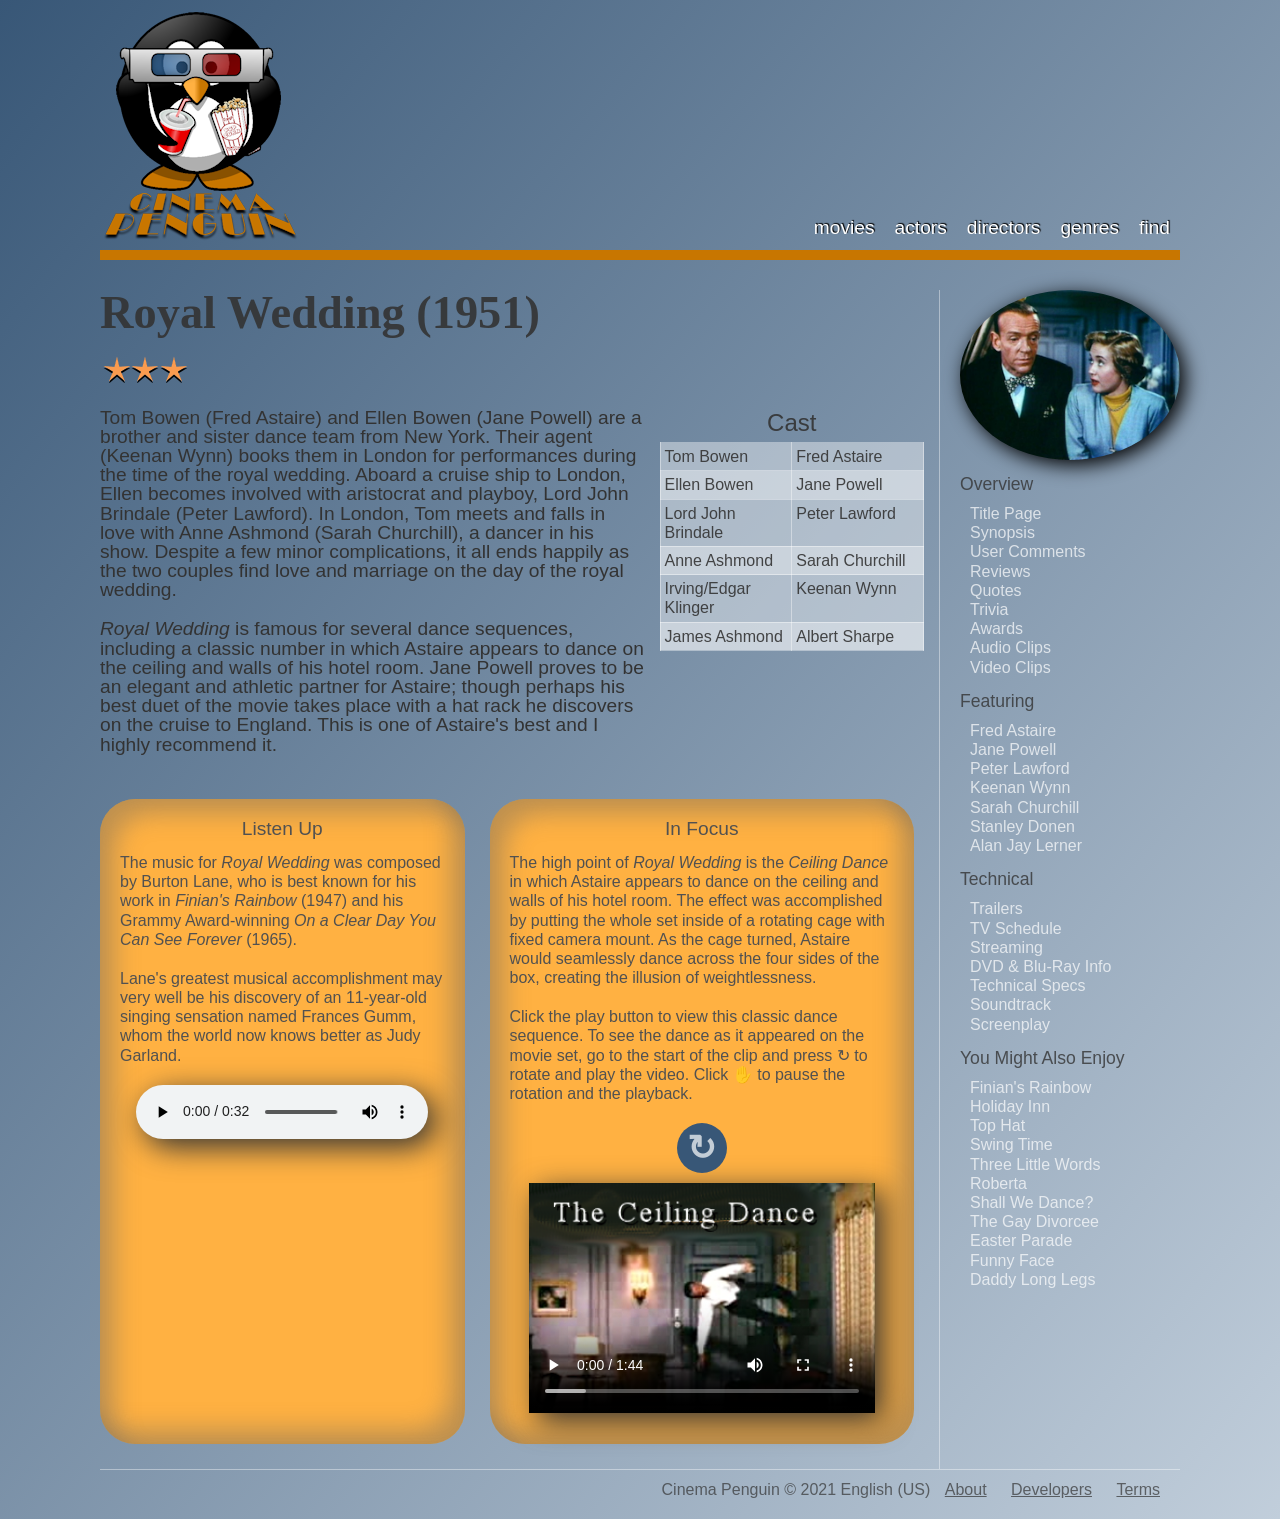
<file: index.html>
<!DOCTYPE html>
<html lang="en">
<head>
   <!--
      New Perspectives on HTML5 and CSS3, 8th Edition
      Tutorial 8
      Tutorial Case

      Cinema Penguin Royal Wedding Page
      Author: Anne Bockle
      Date: 11/03

      Filename:   cp_royal.html

   -->
   
   <meta charset="utf-8" />
   <meta name="viewport" content="width=device-width, initial-scale=1" />
   <title>Cinema Penguin: Royal Wedding (1951)</title>
   <link href="cp_base.css" rel="stylesheet" />
   <link href="cp_styles.css" rel="stylesheet" />
   <link href="cp_media.css" rel="stylesheet" />
   <link href="cp_animate.css" rel="stylesheet" />

  <script src="cp_spin.js"></script>
</head>

<body>
   <header>
      <img src="cp_logo.png" alt="Cinema Penguin" id="logoimg" />
      <nav class="horizontal" id="topLinks">
         <ul>
            <li><a href="#">movies</a></li>
            <li><a href="#">actors</a></li>
            <li><a href="#">directors</a></li>
            <li><a href="#">genres</a></li>
            <li><a href="#">find</a></li>
         </ul>
      </nav>
   </header>
   
   <section>
      <article> 
         <div id="synopsis">            
            <h1>Royal Wedding (1951)</h1>
            <p><img src="cp_stars3.png" alt="3 stars" /></p>            
            <p>Tom Bowen (Fred Astaire) and Ellen Bowen (Jane Powell) are a 
               brother and sister dance team from New York. Their agent (Keenan
               Wynn) books them in London for performances during the time of 
               the royal wedding. Aboard a cruise ship to London, Ellen becomes 
               involved with aristocrat and playboy, Lord John Brindale (Peter 
               Lawford). In London, Tom meets and falls in love with Anne Ashmond 
               (Sarah Churchill), a dancer in his show. Despite a few minor 
               complications, it all ends happily as the two couples find love                  
               and marriage on the day of the royal wedding.</p>
               
               <p><cite>Royal Wedding</cite> is famous for several dance sequences, 
               including a classic number in which Astaire appears to dance on 
               the ceiling and walls of his hotel room. Jane Powell proves to be 
               an elegant and athletic partner for Astaire; though perhaps his best 
               duet of the movie takes place with a hat rack he discovers on the 
               cruise to England. This is one of Astaire's best and I highly 
               recommend it.</p>
         </div>
         <div id="cast">
             <table>
               <caption>Cast</caption>
               <tbody>
                  <tr>
                     <td>Tom Bowen</td><td><a href="#">Fred Astaire</a></td>
                  </tr>
                  <tr>
                     <td>Ellen Bowen</td><td><a href="#">Jane Powell</a></td>
                  </tr> 
                  <tr>
                     <td>Lord John Brindale</td><td><a href="#">Peter Lawford</a></td>
                  </tr> 
                  <tr>
                     <td>Anne Ashmond</td><td><a href="#">Sarah Churchill</a></td>
                  </tr>  
                  <tr>
                     <td>Irving/Edgar Klinger</td><td><a href="#">Keenan Wynn</a></td>
                  </tr> 
                  <tr>
                     <td>James Ashmond</td><td><a href="#">Albert Sharpe</a></td>
                  </tr>
               </tbody>
            </table>                
         </div>         
      </article>         
 
      <aside>
         <h1>Listen Up</h1>
         <p>The music for <cite>Royal Wedding</cite> was composed by Burton Lane,
            who is best known for his work in <cite>Finian's Rainbow </cite> (1947)
            and his Grammy Award-winning <cite>On a Clear Day You Can See 
            Forever</cite> (1965).</p>
         <p>Lane's greatest musical accomplishment may 
            very well be his discovery of an 11-year-old singing sensation named 
            Frances Gumm, whom the world now knows better as Judy Garland.
         </p>
         <audio controls>
            <source src="cp_overture.mp3" type="audio/mp3" />
            <source src="cp_oversure.ogg" type="audio/ogg" /> 
            <p><em>To play this audio clip, your browser needs to support HTML5.</em></p>        
         </audio>     
      </aside>
            
      <aside>
         <h1>In Focus</h1>
         <p>The high point of <cite>Royal Wedding</cite> is the <cite>Ceiling Dance</cite>
            in which Astaire appears to  dance on the ceiling and walls 
            of his hotel room. The effect was accomplished by putting the whole set 
            inside of a rotating cage with fixed camera mount. 
            As the cage turned, Astaire 
            would seamlessly dance across the four sides of the box, creating the 
            illusion of weightlessness.
         </p>
         <p>Click the play button to view this classic dance sequence. To see the dance as it appeared on the movie set, go to the start of the clip and press &#8635; to rotate and play the video. Click &#9995; to pause the rotation and the playback.</p>    
         <input type="checkbox" id="rotateVideo" />
         <label for="rotateVideo"></label>
         <video controls poster="cp_photo2.png">
            <source src="cp_dance.mp4" type="video/mp4" />
            <source src="cp_dance.webm" type="video/webm" />
            <track kind="captions" label="Dance Captions" src="cp_captions.vtt" default />
            <p><em>To play this video clip, your browser needs to support HTML5.</em></p>
         </video>
     
      </aside> 
   </section>  
   
   <nav class="vertical">
      <img src="cp_photo1.png" alt="" />
      <ul>
         <li class="lTitle">Overview</li>
         <li><a href="#">Title Page</a></li>
         <li><a href="#">Synopsis</a></li>
         <li><a href="#">User Comments</a></li>
         <li><a href="#">Reviews</a></li>
         <li><a href="#">Quotes</a></li>
         <li><a href="#">Trivia</a></li>
         <li><a href="#">Awards</a></li>
         <li><a href="#">Audio Clips</a></li>
         <li><a href="#">Video Clips</a></li>

         <li class="lTitle">Featuring</li>
         <li><a href="#">Fred Astaire</a></li>
         <li><a href="#">Jane Powell</a></li>
         <li><a href="#">Peter Lawford</a></li>
         <li><a href="#">Keenan Wynn</a></li>
         <li><a href="#">Sarah Churchill</a></li>
         <li><a href="#">Stanley Donen</a></li>
         <li><a href="#">Alan Jay Lerner</a></li>

         <li class="lTitle">Technical</li>
         <li><a href="#">Trailers</a></li>
         <li><a href="#">TV Schedule</a></li>
         <li><a href="#">Streaming</a></li>         
         <li><a href="#">DVD &amp; Blu-Ray Info</a></li>
         <li><a href="#">Technical Specs</a></li>
         <li><a href="#">Soundtrack</a></li>
         <li><a href="#">Screenplay</a></li>         

         <li class="lTitle">You Might Also Enjoy</li>
         <li><a href="#">Finian's Rainbow</a></li>
         <li><a href="#">Holiday Inn</a></li>
         <li><a href="#">Top Hat</a></li>
         <li><a href="#">Swing Time</a></li>
         <li><a href="#">Three Little Words</a></li>
         <li><a href="#">Roberta</a></li>
         <li><a href="#">Shall We Dance?</a></li>
         <li><a href="#">The Gay Divorcee</a></li>
         <li><a href="#">Easter Parade</a></li>
         <li><a href="#">Funny Face</a></li>
         <li><a href="#">Daddy Long Legs</a></li>
      </ul>      
   </nav>

   <footer>
      Cinema Penguin &copy; 2021 English (US) <span> <a href="#">About</a> <a href="#">Developers</a> <a href="#">Terms</a> </span>
   </footer>
</body>
</html>
</file>
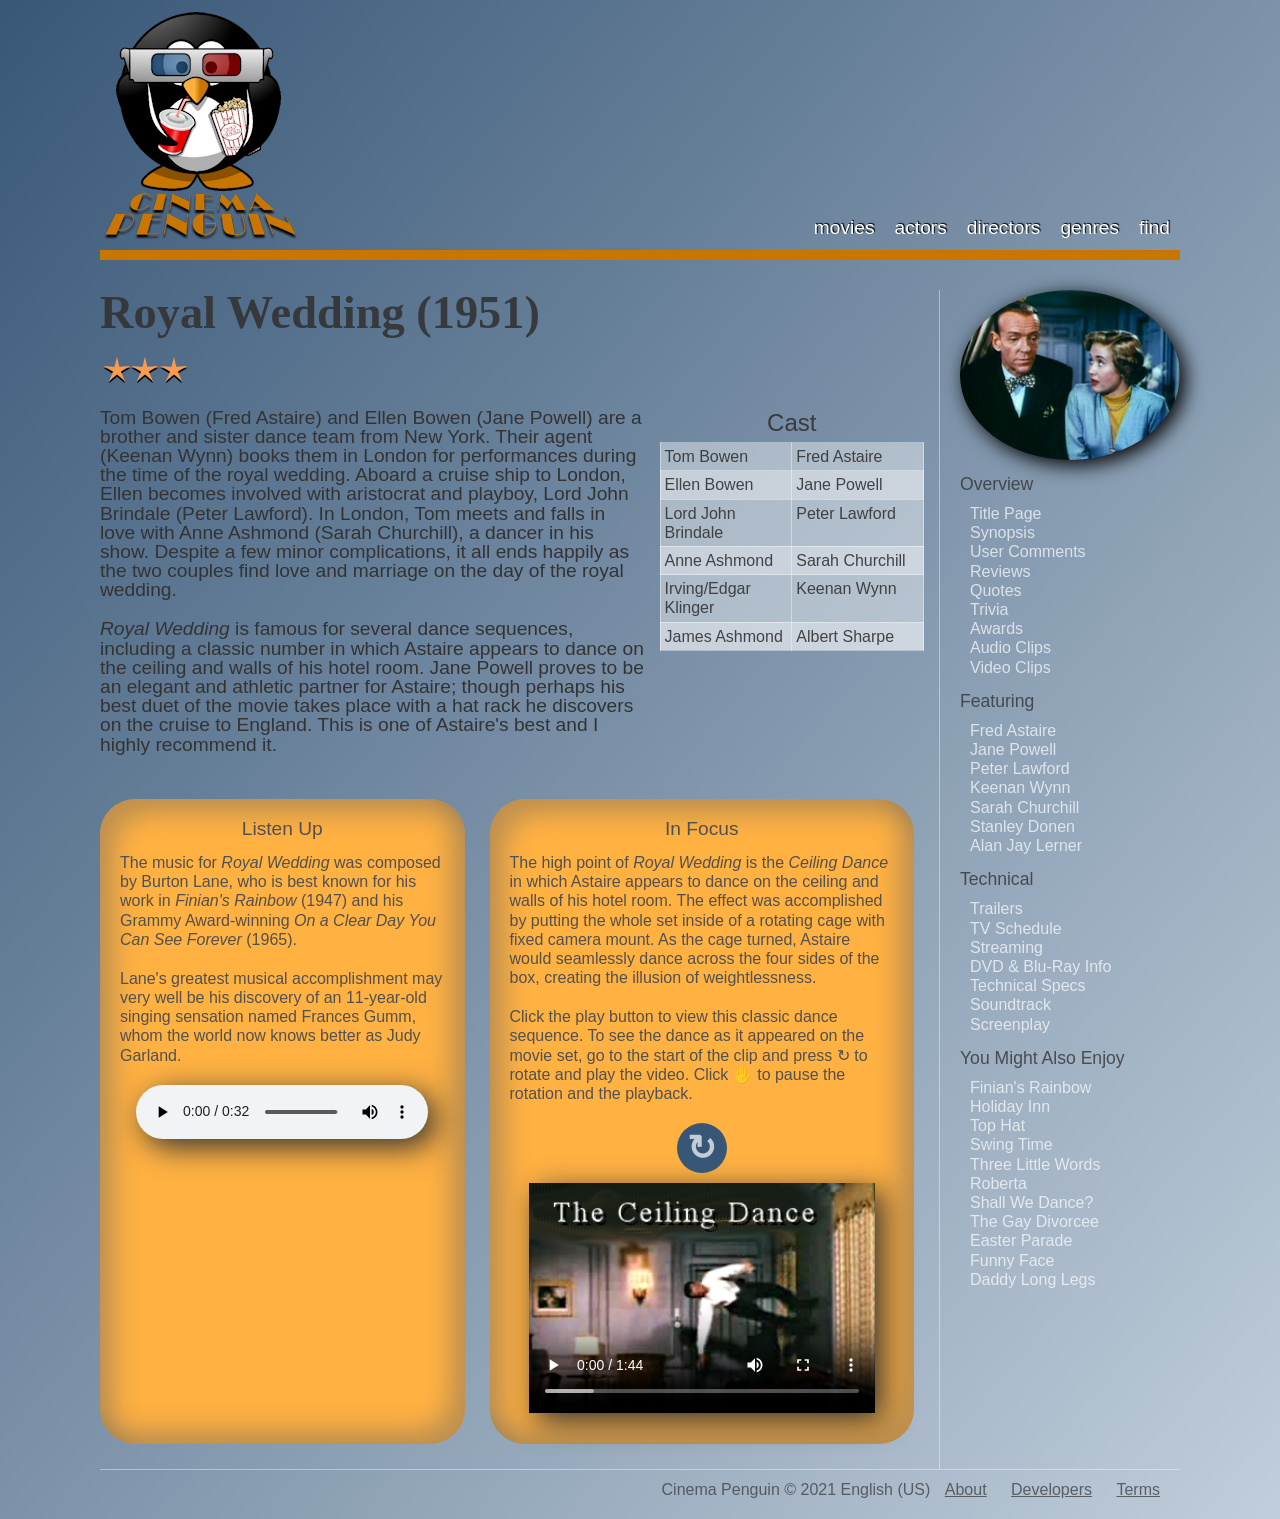
<file: cp_royal.html>
<!DOCTYPE html>
<html lang="en">
<head>
   <!--
      New Perspectives on HTML5 and CSS3, 8th Edition
      Tutorial 8
      Tutorial Case

      Cinema Penguin Royal Wedding Page
      Author: Anne Bockle
      Date: 11/03

      Filename:   cp_royal.html

   -->
   
   <meta charset="utf-8" />
   <meta name="viewport" content="width=device-width, initial-scale=1" />
   <title>Cinema Penguin: Royal Wedding (1951)</title>
   <link href="cp_base.css" rel="stylesheet" />
   <link href="cp_styles.css" rel="stylesheet" />
   <link href="cp_media.css" rel="stylesheet" />
   <link href="cp_animate.css" rel="stylesheet" />

  <script src="cp_spin.js"></script>
</head>

<body>
   <header>
      <img src="cp_logo.png" alt="Cinema Penguin" id="logoimg" />
      <nav class="horizontal" id="topLinks">
         <ul>
            <li><a href="#">movies</a></li>
            <li><a href="#">actors</a></li>
            <li><a href="#">directors</a></li>
            <li><a href="#">genres</a></li>
            <li><a href="#">find</a></li>
         </ul>
      </nav>
   </header>
   
   <section>
      <article> 
         <div id="synopsis">            
            <h1>Royal Wedding (1951)</h1>
            <p><img src="cp_stars3.png" alt="3 stars" /></p>            
            <p>Tom Bowen (Fred Astaire) and Ellen Bowen (Jane Powell) are a 
               brother and sister dance team from New York. Their agent (Keenan
               Wynn) books them in London for performances during the time of 
               the royal wedding. Aboard a cruise ship to London, Ellen becomes 
               involved with aristocrat and playboy, Lord John Brindale (Peter 
               Lawford). In London, Tom meets and falls in love with Anne Ashmond 
               (Sarah Churchill), a dancer in his show. Despite a few minor 
               complications, it all ends happily as the two couples find love                  
               and marriage on the day of the royal wedding.</p>
               
               <p><cite>Royal Wedding</cite> is famous for several dance sequences, 
               including a classic number in which Astaire appears to dance on 
               the ceiling and walls of his hotel room. Jane Powell proves to be 
               an elegant and athletic partner for Astaire; though perhaps his best 
               duet of the movie takes place with a hat rack he discovers on the 
               cruise to England. This is one of Astaire's best and I highly 
               recommend it.</p>
         </div>
         <div id="cast">
             <table>
               <caption>Cast</caption>
               <tbody>
                  <tr>
                     <td>Tom Bowen</td><td><a href="#">Fred Astaire</a></td>
                  </tr>
                  <tr>
                     <td>Ellen Bowen</td><td><a href="#">Jane Powell</a></td>
                  </tr> 
                  <tr>
                     <td>Lord John Brindale</td><td><a href="#">Peter Lawford</a></td>
                  </tr> 
                  <tr>
                     <td>Anne Ashmond</td><td><a href="#">Sarah Churchill</a></td>
                  </tr>  
                  <tr>
                     <td>Irving/Edgar Klinger</td><td><a href="#">Keenan Wynn</a></td>
                  </tr> 
                  <tr>
                     <td>James Ashmond</td><td><a href="#">Albert Sharpe</a></td>
                  </tr>
               </tbody>
            </table>                
         </div>         
      </article>         
 
      <aside>
         <h1>Listen Up</h1>
         <p>The music for <cite>Royal Wedding</cite> was composed by Burton Lane,
            who is best known for his work in <cite>Finian's Rainbow </cite> (1947)
            and his Grammy Award-winning <cite>On a Clear Day You Can See 
            Forever</cite> (1965).</p>
         <p>Lane's greatest musical accomplishment may 
            very well be his discovery of an 11-year-old singing sensation named 
            Frances Gumm, whom the world now knows better as Judy Garland.
         </p>
         <audio controls>
            <source src="cp_overture.mp3" type="audio/mp3" />
            <source src="cp_oversure.ogg" type="audio/ogg" /> 
            <p><em>To play this audio clip, your browser needs to support HTML5.</em></p>        
         </audio>     
      </aside>
            
      <aside>
         <h1>In Focus</h1>
         <p>The high point of <cite>Royal Wedding</cite> is the <cite>Ceiling Dance</cite>
            in which Astaire appears to  dance on the ceiling and walls 
            of his hotel room. The effect was accomplished by putting the whole set 
            inside of a rotating cage with fixed camera mount. 
            As the cage turned, Astaire 
            would seamlessly dance across the four sides of the box, creating the 
            illusion of weightlessness.
         </p>
         <p>Click the play button to view this classic dance sequence. To see the dance as it appeared on the movie set, go to the start of the clip and press &#8635; to rotate and play the video. Click &#9995; to pause the rotation and the playback.</p>    
         <input type="checkbox" id="rotateVideo" />
         <label for="rotateVideo"></label>
         <video controls poster="cp_photo2.png">
            <source src="cp_dance.mp4" type="video/mp4" />
            <source src="cp_dance.webm" type="video/webm" />
            <track kind="captions" label="Dance Captions" src="cp_captions.vtt" default />
            <p><em>To play this video clip, your browser needs to support HTML5.</em></p>
         </video>
     
      </aside> 
   </section>  
   
   <nav class="vertical">
      <img src="cp_photo1.png" alt="" />
      <ul>
         <li class="lTitle">Overview</li>
         <li><a href="#">Title Page</a></li>
         <li><a href="#">Synopsis</a></li>
         <li><a href="#">User Comments</a></li>
         <li><a href="#">Reviews</a></li>
         <li><a href="#">Quotes</a></li>
         <li><a href="#">Trivia</a></li>
         <li><a href="#">Awards</a></li>
         <li><a href="#">Audio Clips</a></li>
         <li><a href="#">Video Clips</a></li>

         <li class="lTitle">Featuring</li>
         <li><a href="#">Fred Astaire</a></li>
         <li><a href="#">Jane Powell</a></li>
         <li><a href="#">Peter Lawford</a></li>
         <li><a href="#">Keenan Wynn</a></li>
         <li><a href="#">Sarah Churchill</a></li>
         <li><a href="#">Stanley Donen</a></li>
         <li><a href="#">Alan Jay Lerner</a></li>

         <li class="lTitle">Technical</li>
         <li><a href="#">Trailers</a></li>
         <li><a href="#">TV Schedule</a></li>
         <li><a href="#">Streaming</a></li>         
         <li><a href="#">DVD &amp; Blu-Ray Info</a></li>
         <li><a href="#">Technical Specs</a></li>
         <li><a href="#">Soundtrack</a></li>
         <li><a href="#">Screenplay</a></li>         

         <li class="lTitle">You Might Also Enjoy</li>
         <li><a href="#">Finian's Rainbow</a></li>
         <li><a href="#">Holiday Inn</a></li>
         <li><a href="#">Top Hat</a></li>
         <li><a href="#">Swing Time</a></li>
         <li><a href="#">Three Little Words</a></li>
         <li><a href="#">Roberta</a></li>
         <li><a href="#">Shall We Dance?</a></li>
         <li><a href="#">The Gay Divorcee</a></li>
         <li><a href="#">Easter Parade</a></li>
         <li><a href="#">Funny Face</a></li>
         <li><a href="#">Daddy Long Legs</a></li>
      </ul>      
   </nav>

   <footer>
      Cinema Penguin &copy; 2021 English (US) <span> <a href="#">About</a> <a href="#">Developers</a> <a href="#">Terms</a> </span>
   </footer>
</body>
</html>
</file>
<file: cp_base.css>
@charset "utf-8";

/*
   New Perspectives on HTML5 and CSS3, 8th Edition
   Tutorial 8
   Tutorial Case
   
   Cinema Penguin Base Style Sheet
   
   Filename: cp_base.css

*/


/* Basic styles to be used with all devices and under all conditions */

article, aside, figcaption, figure,
footer, header, main, nav, section { 
   display: block;
}

address, article, aside, blockquote, body, cite, 
div, dl, dt, dd, em, figcaption, figure, footer, 
h1, h2, h3, h4, h5, h6, header, html, img, 
li, main, nav, nav a, ol, p, section, span, ul,
table, tr, td, th, col, colgroup {
   margin: 0;
   padding: 0;
   border: 0;
   font-size: 100%;
   background: transparent;
   -webkit-box-sizing: border-box;
   -moz-box-sizing: border-box;
   box-sizing: border-box;  
}


/* Set the default page element styles */

body {
   line-height: 1.2em;
}

ul, ol {
   list-style: none;
}

nav ul {
   list-style: none;
   list-style-image: none;
}

nav a {
   text-decoration: none;
}
</file>
<file: cp_styles.css>
@charset "utf-8";

/*
   New Perspectives on HTML and CSS, 8th Edition
   Tutorial 8
   Tutorial Case

   Cinema Penguin General Style Sheet
  
   Filename: cp_styles.css

*/


/* HTML and Body styles */

html {
   background: linear-gradient(to top left, rgb(193, 206, 219), rgb(56, 87, 119));
   font-family: Verdana, Geneva, sans-serif;
}

body {
   display: -webkit-flex;
   display: flex;
   -webkit-flex-flow: row wrap;
   flex-flow: row wrap;    
   margin: 0px auto;
   min-width: 320px;
   max-width: 1100px;  
   padding: 10px;
   width: 100%;
}

/* Header styles */

body > header {
   border-bottom: 10px solid rgb(200, 118, 0);
   color: white;
   display: -webkit-flex;
   display: flex;
   -webkit-flex-flow: row wrap;
   flex-flow: row wrap; 
   -webkit-align-items: flex-end;
   align-items: flex-end; 
   margin-bottom: 30px;
   width: 100%;
}

body > header > img {
   display: block;
   -webkit-flex: 0 1 200px;
   flex: 0 1 200px;
}


/* Navigation list styles */

body > header > nav {
   -webkit-flex: 1 1 441px;
   flex: 1 1 441px;
}

body > header > nav > ul {
   display: -webkit-flex;
   display: flex;
   -webkit-flex-flow: row nowrap;
   flex-flow: row nowrap;
   -webkit-justify-content: flex-end;
   justify-content: flex-end;
}

body > header > nav > ul li {
   -webkit-flex: 0 1 auto;
   flex: 0 1 auto;
}

body > header > nav > ul > li {
   font-size: 1.2em; 
   line-height: 2.3em; 
   height: 2.3em;
   padding: 0px 10px;
}

body > header > nav > ul > li > a {
   color: white;
   display: block;
   width: 100%;
}


/* Section Styles */

body > section {
   -webkit-flex: 1 1 400px;
   flex: 1 1 400px;
   display: -webkit-flex;
   display: flex;
   -webkit-flex-flow: row wrap;
   flex-flow: row wrap;
   -webkit-align-content: flex-start;
   align-content: flex-start;   
}

/* Article Styles */

body > section > article {
   display: -webkit-flex;
   display: flex;
   -webkit-flex-flow: row wrap;
   flex-flow: row wrap;
}

body > section > article > div#synopsis {
   -webkit-flex: 1 1 540px;
   flex: 1 1 540px;
   padding-right: 15px;
}

body > section > article > div#cast {
   -webkit-flex: 1 1 260px;
   flex: 1 1 260px;
   -webkit-align-self: center;
   align-self: center;
   padding-right: 15px;
}

body > section > article h1 {
   color: rgba(51, 51, 51, 0.9);   
   font-size: 2.9em;
   font-family:Baskerville, "Palatino Linotype", Palatino, "Century Schoolbook L", "Times New Roman", serif;
   line-height: 1em;
}

body > section > article p {
   color: rgb(51, 51, 51);
   font-size: 1.2em;
   margin: 20px 0px;
}

/* Table Styles */

table {
   border: 1px solid rgba(255, 255, 255, 0.4);
   border-collapse: collapse;
   color: rgba(51, 51, 51, 0.9);     
   width: 100%;
}

table caption { 
   font-size: 1.5em;
   margin: 0px 0px 10px 0px;
}

table td {
   border: 1px solid rgba(255, 255, 255, 0.4);
   vertical-align: top;
   padding: 4px;
   width: 50%;
}

table tbody tr:nth-of-type(odd) {
   background-color: rgba(255, 255, 255, 0.4);
}

table tbody tr:nth-of-type(even) {
   background-color: rgba(255, 255, 255, 0.6);
}

table a {
   color: rgba(51, 51, 51, 0.9);
   text-decoration: none;
}

table a:hover {
   text-decoration: underline;
}


/* Right-side Navigation List Styles */

body > nav {
   border-left: 1px solid rgba(255, 255, 255, 0.4);   
   -webkit-flex: 0 0 241px;
   flex: 0 0 241px;
   padding-left: 20px;
   padding-bottom: 15px;
}

body > nav > img {
   display: block;
   width: 100%;
   margin: 0px auto;
   border-radius: 50%;
   -webkit-filter: drop-shadow(5px 5px 10px black);
   filter: drop-shadow(5px 5px 10px black);
}

body > nav li.lTitle {
   font-size: 1.1em;
   color: rgba(51, 51, 51, 0.8);
   margin: 15px 0px 10px 0px;
}

body > nav a {
   display: block;
   margin-left: 10px;
   color: rgba(255, 255, 255, 0.7);
}

body > nav a:hover {
   color: rgb(137, 81, 0);
   text-decoration: underline;
}


/* Aside Styles */

body > section > aside:first-of-type {
   -webkit-flex: 1 1 265px;
   flex: 1 1 265px;
}

body > section > aside:last-of-type {
   -webkit-flex: 1 1 325px;
   flex: 1 1 325px;
}

body > section > aside {
   color: rgb(81, 81, 81);   
   margin: 25px 25px 25px 0px;
   background-color: rgb(255, 177, 66);
   box-shadow: inset 15px 15px 25px rgba(101, 101, 101, 0.4),
               inset -15px -15px 25px rgba(101, 101, 101, 0.4);
   border-radius: 35px;
   padding: 20px;
}

body > section > aside > h1 {
   font-size: 1.2em;
   font-weight: normal;
   text-align: center;
   margin-bottom: 15px;
}

body > section > aside > p {
   margin: 15px 0px 20px;
}


/* Footer Styles */

footer {
   border-top: 1px solid rgba(255, 255, 255, 0.4);
   clear: left;
   text-align: right;
   width: 100%;
}

footer, footer span a {
   padding: 10px;
   color: rgba(51, 51, 51, 0.7);
}

footer span a:hover {
   color: rgb(0, 167, 167);
   text-decoration: underline;
}


/* ===============================
   Mobile Styles: 0px to 640px 
   ===============================
*/
@media only screen and (max-width: 640px) {

   body > header nav ul {
      -webkit-justify-content: center;
      justify-content: center;
   }  
   
   body > header > img {
      margin: 0px auto;
   }
   
   article h1 {
      font-size: 2.4em;
   }
   
   body > nav {
      -webkit-flex: 1 1 640px;
      flex: 1 1 640px;
      border-left: none;
   -moz-column-width: 200px;
   -webkit-column-width: 200px;
    column-width: 200px; 
    margin-bottom: 25px;     
   }
   
   body > nav > img {
      display: none;
   }

   body > header > nav > ul > li {
      font-size: 1em; 
      line-height: 1.4em; 
      height: 1.4 em;
      padding: 0px 10px;
   }
}

/* =============================================
   Tablet and Desktop Styles: greater than 640px
   =============================================
*/
@media only screen and (min-width: 641px) {


}
</file>
<file: cp_media.css>
@charset "utf-8";

/*
   New Perspectives on HTML and CSS, 8th Edition
   Tutorial 8
   Tutorial Case

   Cinema Penguin Styles for Media
   Author: Anne Bockle
   Date: 11/03/2026

   Filename: cp_media.css

*/

/* Audio and Video Player Styles */
audio, video {
   filter: drop-shadow(8px 8px 15px rgb(51, 51, 51));
   display: block;
   margin: 10px auto;
   width: 90%;
}


/* Track Styles */

::cue(.Main) {
   background: rgba(0,0,0,0.3);
   color: orange;
   font: 1.2em serif;
}
</file>
